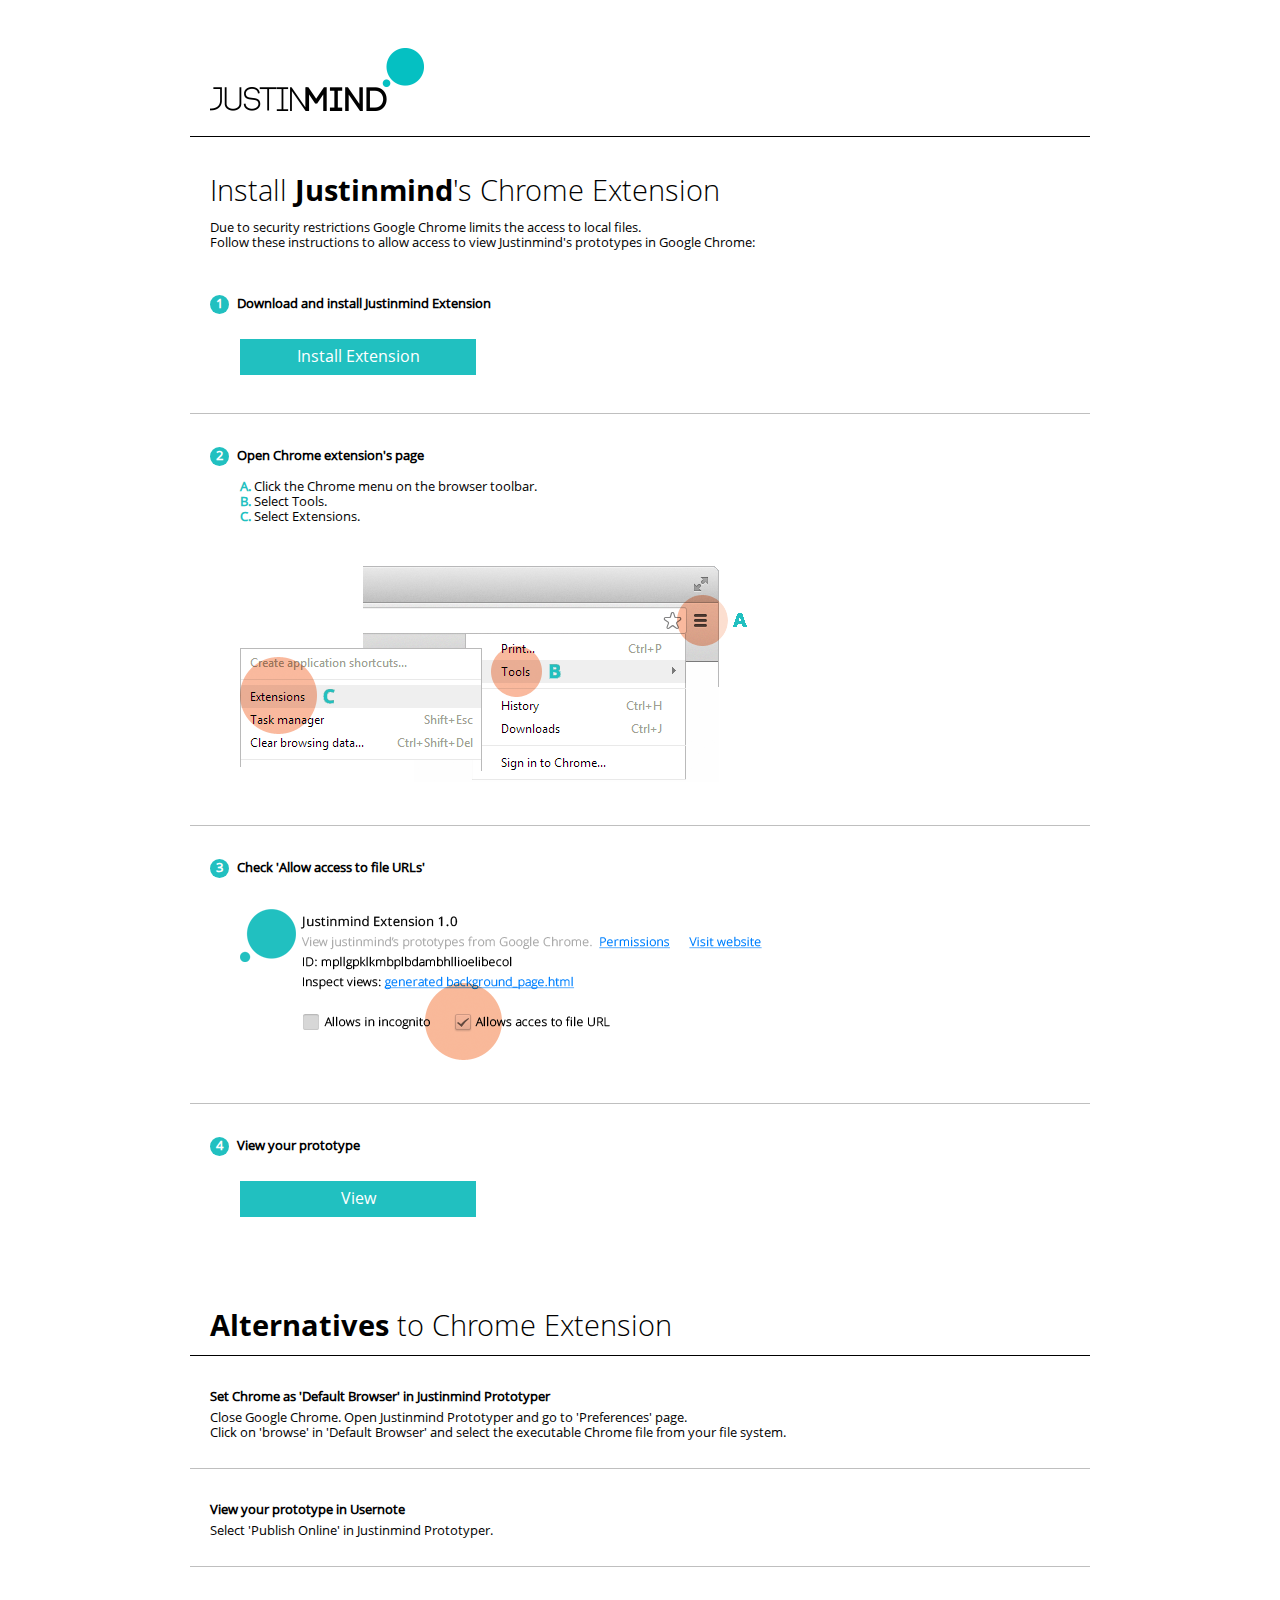
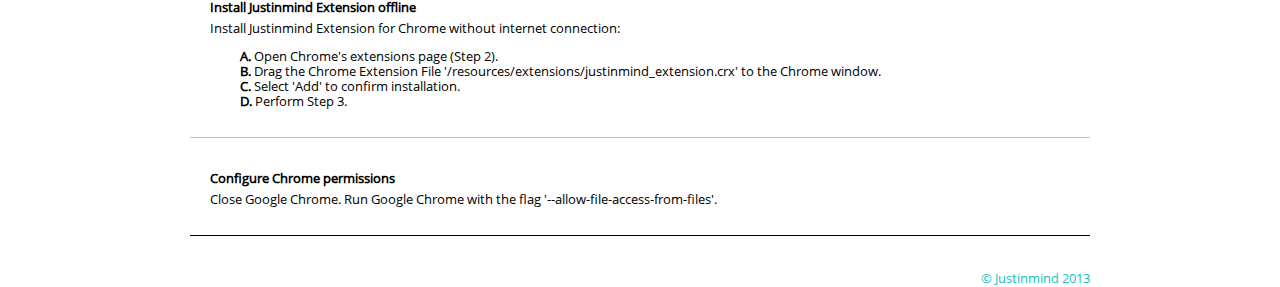
<file: 详情demo/resources/_jim/html/chrome.html>
<!DOCTYPE html PUBLIC "-//W3C//DTD XHTML 1.1//EN" "http://www.w3.org/TR/xhtml11/DTD/xhtml11.dtd">
<html>
  <head>
    <meta http-equiv="content-type" content="text/html; charset=utf-8" />
    <title> Justinmind - Install extension</title>
    <style type="text/css">
      body { background-color: #ffffff; font-family: 'OpenSans', sans-serif; color: black;}
      #overlay { position: relative; top: 40px; width: 100%; }
      div.button:hover {opacity:0.9;}
      a {font-size: 12pt;line-height:35px;display:inline-block;text-decoration:none; color:white; width:100%;height:100%; vertical-align:middle;}
      #main {
        width: 900px;
        margin: 0 auto;
      }
      .content_section {
        margin-top: 20px;
		margin-bottom: 38px;
        border-top: 1px solid #bfbfbf;
		padding-left:20px;
		padding-top:33px;
      }
	  .content_section_alt {
        margin-top: 0px;
		margin-bottom: 28px;
        border-top: 1px solid #bfbfbf;
		padding-left:20px;
		padding-top:33px;
      }
	  .first{
		border-top: 1px solid black;
	  }
	  #logo {
		padding-left:20px;
      }
      #title, #alt_title { 
	      font-size: 22pt; 
	      margin-bottom: 10px; 
	      margin-top:0px;
	      font-family: 'OpenSansLight', sans-serif;
      }
	  #alt_title{
		padding-left:20px;
		padding-top:50px;
	  }
      #intro { 
		  margin-bottom:45px;
	  }
	  .description{
	    font-size: 10pt; 
		line-height: 15px; 
	  }
	  #step { 
		  font-size: 10pt; 
		  line-height: 15px; 
	  }
	  .bullet {
	    color:white;
	    text-align:center;
		background-color: #21C0C0;
		width: 18px; height: 18px; 
		-webkit-border-radius: 50%; -moz-border-radius:50%;
		border-radius:50%;
		margin: 0px, auto;
		margin-right: 5px;
		display:inline-block;
		padding-right:1px;
		padding-top:1px;
	  }
	  #install_button{
		/*background-image: url('./images/install_button.png');*/
	  }
	  #view_button{
		/*background-image: url('./images/view.png');*/
	  }
	  .button{
	  	width:236px;
		height:36px;
		margin-left:30px;
		margin-top:25px;
		color:white;
		background-color:#21C0C0;
		text-align:center;
		vertical-align:middle;
	  }
	  #list_steps, #settings{
		margin-left:30px;
	  }
	  #list_alt{
		padding-top:0px;
		margin-top:0px;
		margin-bottom:40px;
	  }
	  div.alt{
		margin-bottom:10px;
	  }
	  #settings{
		margin-top:28px;
	  }
	  .letter{
		display:inline-block;
		color:#21C0C0;
		font-weight:bold;
	  }
	  @font-face{
		font-family: 'OpenSans';
		src:url('./resources/OpenSans-Regular.ttf') format('truetype');
	  }
	  @font-face{
		font-family: 'OpenSansBold';
		src:url('./resources/OpenSans-Bold.ttf') format('truetype');
	  }
	  @font-face{
		font-family: 'OpenSansLight';
		src:url('./resources/OpenSans-Light.ttf') format('truetype');
	  }
	  .intro_alt{
		font-weight:bold;
		margin-bottom:6px;
	  }
	  .sign{
		float:right;
		font-size:10pt;
		color:#21C0C0;
	  }
	  .openSansBold{
		font-family: 'OpenSansBold', sans-serif;
		display:inline-block;
	  }
    </style>
  </head>
  <body>
    <div id="overlay">
      <div id="main">
        <img id="logo" src='./images/logo.png'>
        <div class="content_section first">
	        <div id="title">Install <div class="openSansBold">Justinmind</div>'s Chrome Extension</div>
	        <div id="intro" class="description">
	          Due to security restrictions Google Chrome limits the access to local files.<br>
			  Follow these instructions to allow access to view Justinmind's prototypes in Google Chrome:
			</div>
	        <div id="step">
				<div class="bullet"><b>1</b></div>
				<b>Download and install Justinmind Extension</b>
		        <div id='install_button' class="button"><a href="https://chrome.google.com/webstore/detail/pnfffbfcdapknabgmlnpagljkjdejaap" target='_blank'>Install Extension</a></div>   
	        </div> 
		</div>
		<div class="content_section">
	        <div id="step">
				<div class="bullet"><b>2</b></div>
				<b>Open Chrome extension's page</b>
	        </div> 
	        <dl id="list_steps" class="description">
		        <dt><div class="letter">A.</div> Click the Chrome menu on the browser toolbar.</dt>
		        <dt><div class="letter">B.</div> Select Tools.</dt>
		        <dt><div class="letter">C.</div> Select Extensions.</dt>
	        </dl>
			<img id="settings" src='./images/settings.png'>
		</div>
		<div class="content_section">
			<div id="step">
				<div class="bullet"><b>3</b></div>
				<b>Check 'Allow access to file URLs'</b>
			</div>
			<img id="settings" src='./images/extension.png'>
	    </div>
		<div class="content_section">
			<div id="step">
				<div class="bullet"><b>4</b></div>
				<b>View your prototype</b>
			</div>
			<div id='view_button' class="button"><a href="../../../index.html">View</a></div>  
	    </div>
		<!--EXTENSIONS-->
		<div id="alt_title"><div class="openSansBold">Alternatives</div> to Chrome Extension</div>
		<div class="content_section_alt first">
			<div class="alt description"><div class='intro_alt'>Set Chrome as 'Default Browser' in Justinmind Prototyper</div>
				<div>Close Google Chrome. Open Justinmind Prototyper and go to 'Preferences' page.<br>Click on 'browse' in 'Default Browser' and select the executable Chrome file from your file system.</div>
			</div>
		</div>
		<div class="content_section_alt">
		    <div class="alt description"><div class='intro_alt'>View your prototype in Usernote</div>
				<div>Select 'Publish Online' in Justinmind Prototyper.</div>
			</div>
		</div>
		<div class="content_section_alt">
		    <div class="alt description"><div class='intro_alt'>Install Justinmind Extension offline</div>
				<div>Install Justinmind Extension for Chrome without internet connection:</div>
				<dl id="list_steps" class="description">
					<dt><b>A.</b> Open Chrome's extensions page (Step 2).</dt>
					<dt><b>B.</b> Drag the Chrome Extension File '/resources/extensions/justinmind_extension.crx' to the Chrome window.</dt>
					<dt><b>C.</b> Select 'Add' to confirm installation.</dt>
					<dt><b>D.</b> Perform Step 3.</dt>
				</dl>
			</div>
		</div>
		<div class="content_section_alt">
			<div class="alt description"><div class='intro_alt'>Configure Chrome permissions</div>
				<div>Close Google Chrome. Run Google Chrome with the flag '--allow-file-access-from-files'.</div>
			</div>
		</div>
		<div class="content_section_alt first"><div class="sign">© Justinmind 2013</div></div>
		</div>
	  </div>
    </div>
  </body>
</html>
</file>
